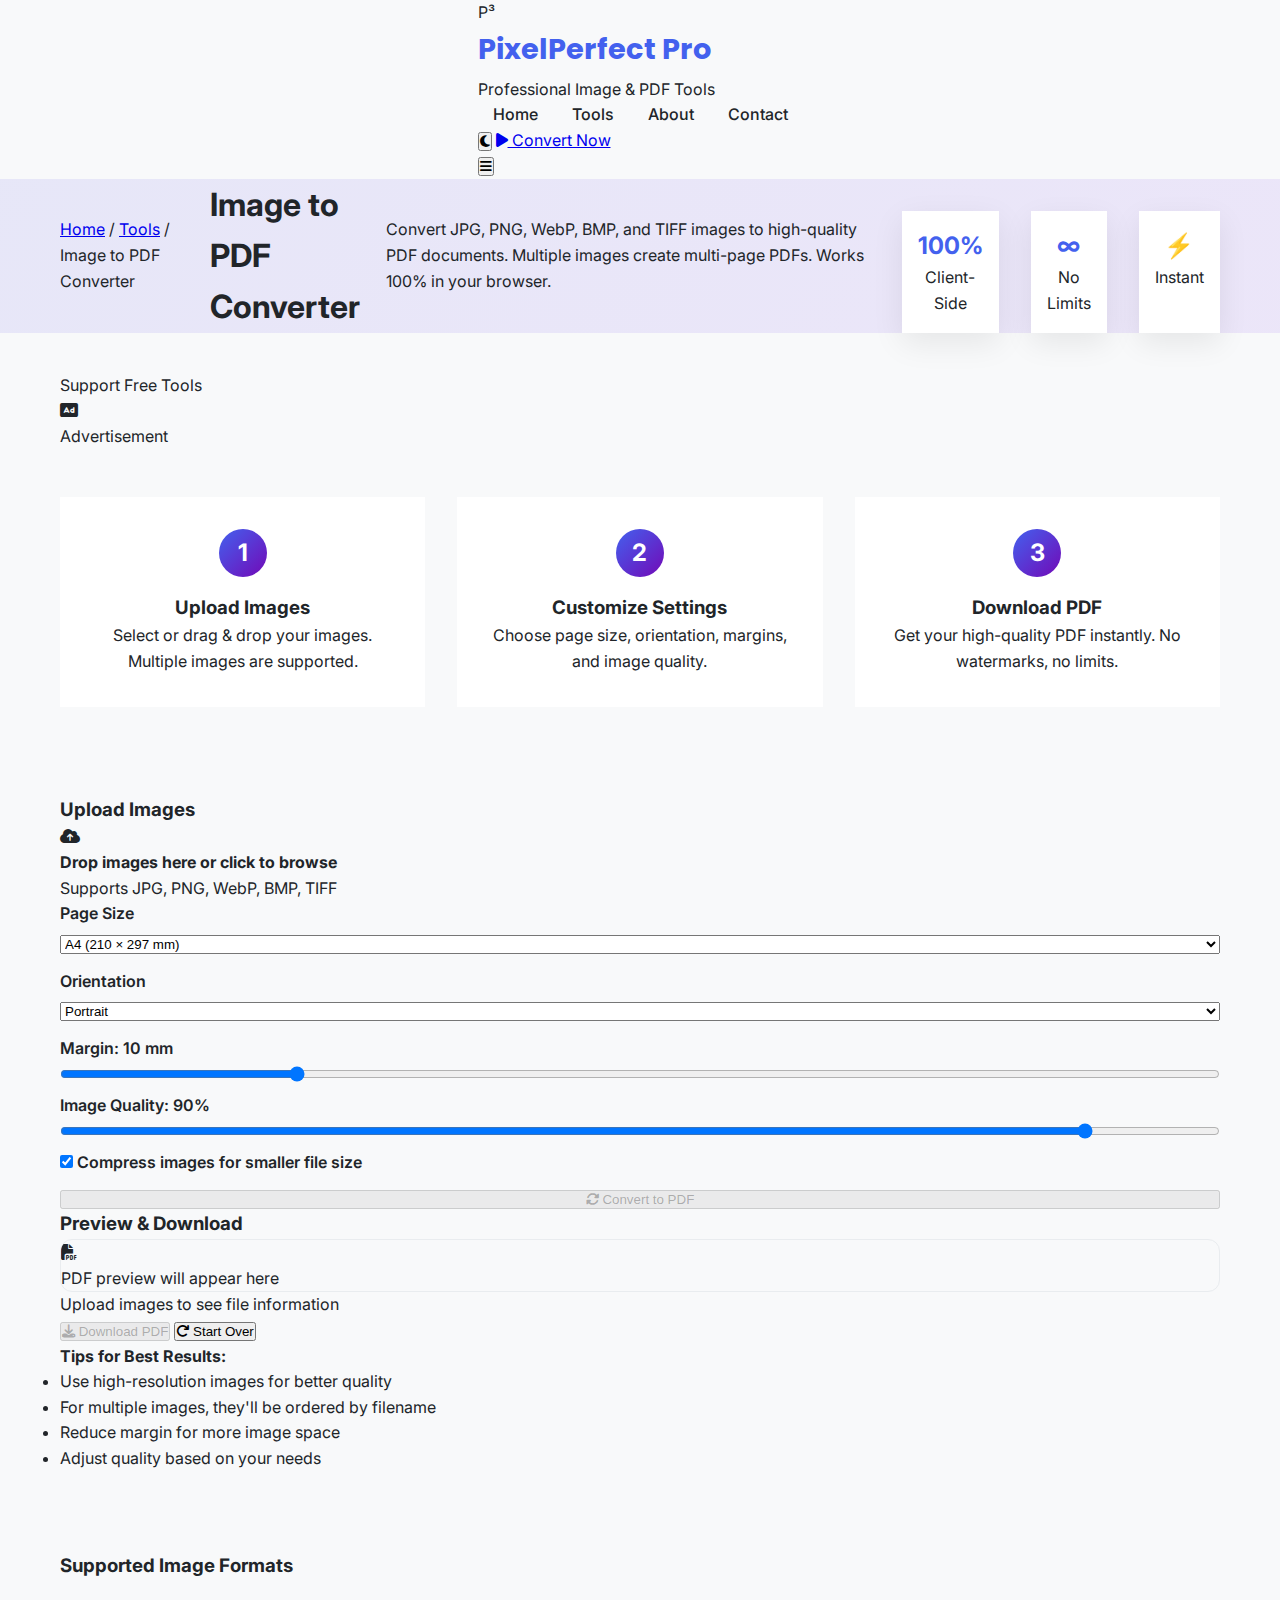
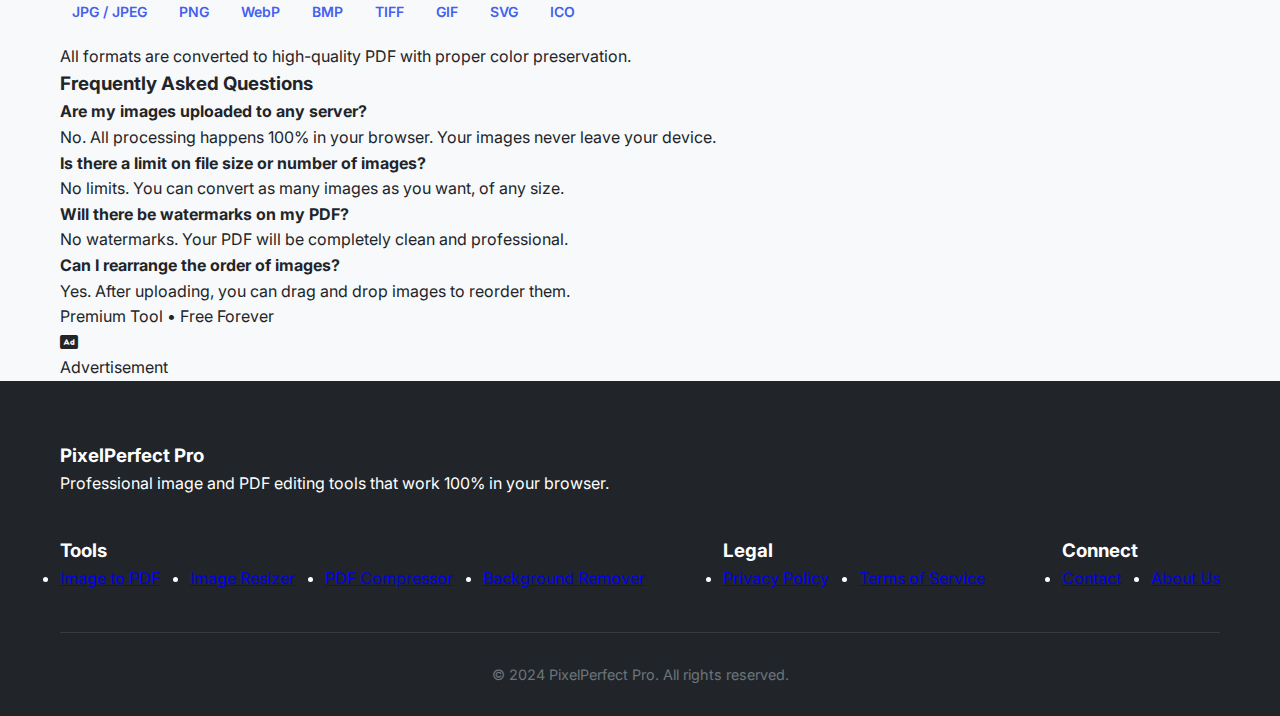
<file: tools.html>
<!DOCTYPE html>
<html lang="en">
<head>
    <meta charset="UTF-8">
    <meta name="viewport" content="width=device-width, initial-scale=1.0">
    <title>Image to PDF Converter | PixelPerfect Pro - Convert Images to PDF Online</title>
    <meta name="description" content="Convert JPG, PNG, WebP images to high-quality PDF documents. Multiple images create multi-page PDF. Works 100% in browser - no uploads, no watermarks.">
    <meta name="keywords" content="image to pdf converter, jpg to pdf, png to pdf, convert image to pdf, multiple images to pdf">
    <link rel="stylesheet" href="https://cdnjs.cloudflare.com/ajax/libs/font-awesome/6.4.0/css/all.min.css">
    <link href="https://fonts.googleapis.com/css2?family=Poppins:wght@400;500;600;700&family=Inter:wght@400;500;600;700&display=swap" rel="stylesheet">
    <link rel="stylesheet" href="../style.css">
    <style>
        .tool-hero {
            background: linear-gradient(135deg, rgba(79, 70, 229, 0.1) 0%, rgba(124, 58, 237, 0.1) 100%);
        }
        
        .tool-stats {
            display: flex;
            gap: 2rem;
            margin-top: 2rem;
            justify-content: center;
        }
        
        .tool-stat {
            text-align: center;
            padding: 1rem;
            background: white;
            border-radius: var(--radius-md);
            box-shadow: var(--shadow);
        }
        
        .dark .tool-stat {
            background: var(--dark-light);
        }
        
        .tool-stat-number {
            font-size: 1.5rem;
            font-weight: 700;
            color: var(--primary);
            display: block;
        }
        
        .dark .tool-stat-number {
            color: var(--primary-light);
        }
        
        .tool-steps {
            display: grid;
            grid-template-columns: repeat(3, 1fr);
            gap: 2rem;
            margin: 3rem 0;
        }
        
        .tool-step {
            text-align: center;
            padding: 2rem;
            background: white;
            border-radius: var(--radius-lg);
            transition: var(--transition);
        }
        
        .dark .tool-step {
            background: var(--dark-light);
        }
        
        .tool-step:hover {
            transform: translateY(-5px);
            box-shadow: var(--shadow-lg);
        }
        
        .step-number {
            width: 3rem;
            height: 3rem;
            background: linear-gradient(135deg, var(--primary), var(--secondary));
            color: white;
            border-radius: 50%;
            display: flex;
            align-items: center;
            justify-content: center;
            margin: 0 auto 1rem;
            font-weight: 700;
        }
        
        .format-badges {
            display: flex;
            flex-wrap: wrap;
            gap: 0.5rem;
            margin: 1rem 0;
        }
        
        .format-badge {
            background: var(--primary-light);
            color: var(--primary);
            padding: 0.25rem 0.75rem;
            border-radius: var(--radius-sm);
            font-size: 0.875rem;
            font-weight: 600;
        }
        
        .dark .format-badge {
            background: rgba(79, 70, 229, 0.2);
            color: var(--primary-light);
        }
    </style>
</head>
<body>
    <!-- Navigation -->
    <nav class="navbar">
        <div class="container nav-container">
            <div class="logo">
                <div class="logo-icon">
                    <span>P³</span>
                </div>
                <div class="logo-text">
                    <a href="../index.html" style="text-decoration: none;">
                        <h1 class="text-gradient">PixelPerfect Pro</h1>
                    </a>
                    <p>Professional Image & PDF Tools</p>
                </div>
            </div>
            
            <div class="nav-links">
                <a href="../index.html" class="nav-link">Home</a>
                <a href="../index.html#tools" class="nav-link">Tools</a>
                <a href="../pages/about.html" class="nav-link">About</a>
                <a href="../pages/contact.html" class="nav-link">Contact</a>
                <div class="nav-buttons">
                    <button class="theme-toggle" id="themeToggle">
                        <i class="fas fa-moon"></i>
                    </button>
                    <a href="#convert" class="btn btn-primary">
                        <i class="fas fa-play"></i> Convert Now
                    </a>
                </div>
            </div>
            
            <button class="mobile-menu-btn hidden" id="mobileMenuBtn">
                <i class="fas fa-bars"></i>
            </button>
        </div>
    </nav>

    <!-- Tool Hero -->
    <section class="tool-hero">
        <div class="container">
            <div class="tool-header">
                <div class="tool-breadcrumb">
                    <a href="../index.html">Home</a> / 
                    <a href="../index.html#tools">Tools</a> / 
                    <span>Image to PDF Converter</span>
                </div>
                <h1>Image to PDF Converter</h1>
                <p class="tool-description">
                    Convert JPG, PNG, WebP, BMP, and TIFF images to high-quality PDF documents. 
                    Multiple images create multi-page PDFs. Works 100% in your browser.
                </p>
                
                <div class="tool-stats">
                    <div class="tool-stat">
                        <span class="tool-stat-number">100%</span>
                        <span>Client-Side</span>
                    </div>
                    <div class="tool-stat">
                        <span class="tool-stat-number">∞</span>
                        <span>No Limits</span>
                    </div>
                    <div class="tool-stat">
                        <span class="tool-stat-number">⚡</span>
                        <span>Instant</span>
                    </div>
                </div>
            </div>
        </div>
    </section>

    <!-- Ad Unit -->
    <div class="container">
        <div class="ad-unit">
            <div class="ad-label">Support Free Tools</div>
            <div class="ad-placeholder">
                <i class="fas fa-ad text-4xl text-gray-300 mb-2"></i>
                <p class="text-sm text-gray-500">Advertisement</p>
            </div>
        </div>
    </div>

    <!-- How It Works -->
    <section class="container">
        <div class="tool-steps">
            <div class="tool-step">
                <div class="step-number">1</div>
                <h3>Upload Images</h3>
                <p>Select or drag & drop your images. Multiple images are supported.</p>
            </div>
            <div class="tool-step">
                <div class="step-number">2</div>
                <h3>Customize Settings</h3>
                <p>Choose page size, orientation, margins, and image quality.</p>
            </div>
            <div class="tool-step">
                <div class="step-number">3</div>
                <h3>Download PDF</h3>
                <p>Get your high-quality PDF instantly. No watermarks, no limits.</p>
            </div>
        </div>
    </section>

    <!-- Tool Interface -->
    <section id="convert" class="tool-interface">
        <div class="container">
            <div class="interface-container">
                <!-- Input Section -->
                <div class="input-section">
                    <h3>Upload Images</h3>
                    <div class="upload-area" id="uploadArea">
                        <div class="upload-icon">
                            <i class="fas fa-cloud-upload-alt"></i>
                        </div>
                        <h4>Drop images here or click to browse</h4>
                        <p class="text-gray-600 dark:text-gray-400">
                            Supports JPG, PNG, WebP, BMP, TIFF
                        </p>
                        <input type="file" id="fileInput" accept="image/*" multiple style="display: none;">
                    </div>
                    
                    <div class="file-list" id="fileList"></div>
                    
                    <div class="controls">
                        <div class="control-group">
                            <label for="pageSize">Page Size</label>
                            <select id="pageSize">
                                <option value="a4">A4 (210 × 297 mm)</option>
                                <option value="letter">Letter (8.5 × 11 in)</option>
                                <option value="legal">Legal (8.5 × 14 in)</option>
                                <option value="a3">A3 (297 × 420 mm)</option>
                                <option value="a5">A5 (148 × 210 mm)</option>
                                <option value="fit">Fit to Image</option>
                            </select>
                        </div>
                        
                        <div class="control-group">
                            <label for="orientation">Orientation</label>
                            <select id="orientation">
                                <option value="portrait">Portrait</option>
                                <option value="landscape">Landscape</option>
                                <option value="auto">Auto (Based on Image)</option>
                            </select>
                        </div>
                        
                        <div class="control-group">
                            <label for="margin">Margin: <span id="marginValue">10 mm</span></label>
                            <input type="range" id="margin" min="0" max="50" value="10" step="1">
                        </div>
                        
                        <div class="control-group">
                            <label for="imageQuality">Image Quality: <span id="qualityValue">90%</span></label>
                            <input type="range" id="imageQuality" min="10" max="100" value="90" step="1">
                        </div>
                        
                        <div class="control-group">
                            <label>
                                <input type="checkbox" id="compressImages" checked>
                                Compress images for smaller file size
                            </label>
                        </div>
                        
                        <button class="btn btn-primary" id="convertBtn" disabled>
                            <i class="fas fa-sync-alt"></i> Convert to PDF
                        </button>
                    </div>
                </div>
                
                <!-- Output Section -->
                <div class="output-section">
                    <h3>Preview & Download</h3>
                    <div class="preview-container" id="previewContainer">
                        <div class="preview-placeholder">
                            <i class="fas fa-file-pdf text-4xl text-gray-300 mb-2"></i>
                            <p>PDF preview will appear here</p>
                        </div>
                    </div>
                    
                    <div class="file-info" id="fileInfo">
                        <p>Upload images to see file information</p>
                    </div>
                    
                    <div class="output-actions">
                        <button class="btn btn-primary" id="downloadBtn" disabled>
                            <i class="fas fa-download"></i> Download PDF
                        </button>
                        <button class="btn btn-secondary" id="resetBtn">
                            <i class="fas fa-redo"></i> Start Over
                        </button>
                    </div>
                    
                    <div class="tool-tips">
                        <h4>Tips for Best Results:</h4>
                        <ul>
                            <li>Use high-resolution images for better quality</li>
                            <li>For multiple images, they'll be ordered by filename</li>
                            <li>Reduce margin for more image space</li>
                            <li>Adjust quality based on your needs</li>
                        </ul>
                    </div>
                </div>
            </div>
        </div>
    </section>

    <!-- Supported Formats -->
    <section class="container">
        <div class="formats-section">
            <h3>Supported Image Formats</h3>
            <div class="format-badges">
                <span class="format-badge">JPG / JPEG</span>
                <span class="format-badge">PNG</span>
                <span class="format-badge">WebP</span>
                <span class="format-badge">BMP</span>
                <span class="format-badge">TIFF</span>
                <span class="format-badge">GIF</span>
                <span class="format-badge">SVG</span>
                <span class="format-badge">ICO</span>
            </div>
            <p class="text-gray-600 dark:text-gray-400">
                All formats are converted to high-quality PDF with proper color preservation.
            </p>
        </div>
    </section>

    <!-- FAQ -->
    <section class="container">
        <div class="faq-section">
            <h3>Frequently Asked Questions</h3>
            <div class="faq-list">
                <div class="faq-item">
                    <h4>Are my images uploaded to any server?</h4>
                    <p>No. All processing happens 100% in your browser. Your images never leave your device.</p>
                </div>
                <div class="faq-item">
                    <h4>Is there a limit on file size or number of images?</h4>
                    <p>No limits. You can convert as many images as you want, of any size.</p>
                </div>
                <div class="faq-item">
                    <h4>Will there be watermarks on my PDF?</h4>
                    <p>No watermarks. Your PDF will be completely clean and professional.</p>
                </div>
                <div class="faq-item">
                    <h4>Can I rearrange the order of images?</h4>
                    <p>Yes. After uploading, you can drag and drop images to reorder them.</p>
                </div>
            </div>
        </div>
    </section>

    <!-- Ad Unit -->
    <div class="container">
        <div class="ad-unit">
            <div class="ad-label">Premium Tool • Free Forever</div>
            <div class="ad-placeholder">
                <i class="fas fa-ad text-4xl text-gray-300 mb-2"></i>
                <p class="text-sm text-gray-500">Advertisement</p>
            </div>
        </div>
    </div>

    <!-- Footer -->
    <footer class="footer">
        <div class="container">
            <div class="footer-content">
                <div class="footer-column">
                    <h3>PixelPerfect Pro</h3>
                    <p>Professional image and PDF editing tools that work 100% in your browser.</p>
                </div>
                <div class="footer-column">
                    <h3>Tools</h3>
                    <ul class="footer-links">
                        <li><a href="image-to-pdf.html">Image to PDF</a></li>
                        <li><a href="image-resizer.html">Image Resizer</a></li>
                        <li><a href="pdf-compressor.html">PDF Compressor</a></li>
                        <li><a href="bg-remover.html">Background Remover</a></li>
                    </ul>
                </div>
                <div class="footer-column">
                    <h3>Legal</h3>
                    <ul class="footer-links">
                        <li><a href="../pages/privacy-policy.html">Privacy Policy</a></li>
                        <li><a href="../pages/terms.html">Terms of Service</a></li>
                    </ul>
                </div>
                <div class="footer-column">
                    <h3>Connect</h3>
                    <ul class="footer-links">
                        <li><a href="../pages/contact.html">Contact</a></li>
                        <li><a href="../pages/about.html">About Us</a></li>
                    </ul>
                </div>
            </div>
            <div class="footer-bottom">
                <p>&copy; 2024 PixelPerfect Pro. All rights reserved.</p>
            </div>
        </div>
    </footer>

    <!-- Scripts -->
    <script src="../script.js"></script>
    <script>
        // Image to PDF specific functionality
        class ImageToPDFConverter {
            constructor() {
                this.files = [];
                this.pdfBlob = null;
                this.init();
            }
            
            init() {
                this.setupFileUpload();
                this.setupControls();
                this.setupEvents();
            }
            
            setupFileUpload() {
                const uploadArea = document.getElementById('uploadArea');
                const fileInput = document.getElementById('fileInput');
                
                uploadArea.addEventListener('click', () => fileInput.click());
                uploadArea.addEventListener('dragover', (e) => {
                    e.preventDefault();
                    uploadArea.style.backgroundColor = 'rgba(79, 70, 229, 0.1)';
                });
                uploadArea.addEventListener('dragleave', () => {
                    uploadArea.style.backgroundColor = '';
                });
                uploadArea.addEventListener('drop', (e) => {
                    e.preventDefault();
                    uploadArea.style.backgroundColor = '';
                    const files = Array.from(e.dataTransfer.files);
                    this.handleFiles(files);
                });
                
                fileInput.addEventListener('change', (e) => {
                    const files = Array.from(e.target.files);
                    this.handleFiles(files);
                });
            }
            
            handleFiles(files) {
                this.files = files.filter(file => file.type.startsWith('image/'));
                
                if (this.files.length === 0) {
                    this.showToast('Please select valid image files', 'error');
                    return;
                }
                
                this.updateFileList();
                this.updateFileInfo();
                document.getElementById('convertBtn').disabled = false;
                this.showToast(`Loaded ${this.files.length} image(s)`, 'success');
            }
            
            updateFileList() {
                const fileList = document.getElementById('fileList');
                fileList.innerHTML = this.files.map((file, index) => `
                    <div class="file-item" data-index="${index}">
                        <div class="file-info">
                            <i class="fas fa-image"></i>
                            <span>${file.name} (${this.formatBytes(file.size)})</span>
                        </div>
                        <button class="file-remove" data-index="${index}">
                            <i class="fas fa-times"></i>
                        </button>
                    </div>
                `).join('');
                
                // Add remove event listeners
                document.querySelectorAll('.file-remove').forEach(btn => {
                    btn.addEventListener('click', (e) => {
                        const index = parseInt(e.target.closest('.file-remove').dataset.index);
                        this.files.splice(index, 1);
                        this.updateFileList();
                        this.updateFileInfo();
                    });
                });
            }
            
            updateFileInfo() {
                const fileInfo = document.getElementById('fileInfo');
                if (this.files.length === 0) {
                    fileInfo.innerHTML = '<p>Upload images to see file information</p>';
                    return;
                }
                
                const totalSize = this.files.reduce((sum, file) => sum + file.size, 0);
                const sizeMB = (totalSize / (1024 * 1024)).toFixed(2);
                
                fileInfo.innerHTML = `
                    <div class="file-stats">
                        <div class="stat-row">
                            <span>Files:</span>
                            <strong>${this.files.length}</strong>
                        </div>
                        <div class="stat-row">
                            <span>Total Size:</span>
                            <strong>${sizeMB} MB</strong>
                        </div>
                        <div class="stat-row">
                            <span>Estimated PDF Size:</span>
                            <strong>${(sizeMB * 0.7).toFixed(2)} MB</strong>
                        </div>
                    </div>
                `;
            }
            
            async convertToPDF() {
                if (this.files.length === 0) {
                    this.showToast('Please upload images first', 'error');
                    return;
                }
                
                const { jsPDF } = window.jspdf;
                const pdf = new jsPDF();
                const pageSize = document.getElementById('pageSize').value;
                const orientation = document.getElementById('orientation').value;
                const margin = parseInt(document.getElementById('margin').value);
                const quality = parseInt(document.getElementById('imageQuality').value) / 100;
                
                this.showLoading(true);
                
                try {
                    for (let i = 0; i < this.files.length; i++) {
                        if (i > 0) pdf.addPage();
                        
                        const file = this.files[i];
                        const img = await this.loadImage(file);
                        
                        let pageWidth, pageHeight;
                        
                        switch(pageSize) {
                            case 'a4': pageWidth = 210; pageHeight = 297; break;
                            case 'letter': pageWidth = 215.9; pageHeight = 279.4; break;
                            case 'legal': pageWidth = 215.9; pageHeight = 355.6; break;
                            case 'a3': pageWidth = 297; pageHeight = 420; break;
                            case 'a5': pageWidth = 148; pageHeight = 210; break;
                            case 'fit': 
                                pageWidth = img.width * 0.264583; // Convert pixels to mm
                                pageHeight = img.height * 0.264583;
                                break;
                            default: pageWidth = 210; pageHeight = 297;
                        }
                        
                        if (orientation === 'landscape' && pageSize !== 'fit') {
                            [pageWidth, pageHeight] = [pageHeight, pageWidth];
                        } else if (orientation === 'auto' && img.width > img.height) {
                            [pageWidth, pageHeight] = [pageHeight, pageWidth];
                        }
                        
                        const usableWidth = pageWidth - (margin * 2);
                        const usableHeight = pageHeight - (margin * 2);
                        
                        let imgWidth = usableWidth;
                        let imgHeight = (img.height * usableWidth) / img.width;
                        
                        if (imgHeight > usableHeight) {
                            imgHeight = usableHeight;
                            imgWidth = (img.width * usableHeight) / img.height;
                        }
                        
                        const x = margin + (usableWidth - imgWidth) / 2;
                        const y = margin + (usableHeight - imgHeight) / 2;
                        
                        pdf.addImage(img, 'JPEG', x, y, imgWidth, imgHeight, undefined, 'FAST');
                    }
                    
                    const pdfBlob = pdf.output('blob');
                    this.pdfBlob = pdfBlob;
                    
                    this.showPreview(pdfBlob);
                    document.getElementById('downloadBtn').disabled = false;
                    this.showToast('PDF created successfully!', 'success');
                    
                } catch (error) {
                    console.error('Error creating PDF:', error);
                    this.showToast('Failed to create PDF', 'error');
                } finally {
                    this.showLoading(false);
                }
            }
            
            loadImage(file) {
                return new Promise((resolve, reject) => {
                    const img = new Image();
                    const reader = new FileReader();
                    
                    reader.onload = (e) => {
                        img.src = e.target.result;
                        img.onload = () => resolve(img);
                        img.onerror = reject;
                    };
                    
                    reader.onerror = reject;
                    reader.readAsDataURL(file);
                });
            }
            
            showPreview(pdfBlob) {
                const preview = document.getElementById('previewContainer');
                const url = URL.createObjectURL(pdfBlob);
                
                preview.innerHTML = `
                    <iframe src="${url}" style="width: 100%; height: 100%; border: none;"></iframe>
                `;
            }
            
            downloadPDF() {
                if (!this.pdfBlob) return;
                
                const url = URL.createObjectURL(this.pdfBlob);
                const a = document.createElement('a');
                a.href = url;
                a.download = `converted-${Date.now()}.pdf`;
                document.body.appendChild(a);
                a.click();
                document.body.removeChild(a);
                URL.revokeObjectURL(url);
            }
            
            setupControls() {
                // Margin slider
                const marginSlider = document.getElementById('margin');
                const marginValue = document.getElementById('marginValue');
                marginSlider.addEventListener('input', () => {
                    marginValue.textContent = `${marginSlider.value} mm`;
                });
                
                // Quality slider
                const qualitySlider = document.getElementById('imageQuality');
                const qualityValue = document.getElementById('qualityValue');
                qualitySlider.addEventListener('input', () => {
                    qualityValue.textContent = `${qualitySlider.value}%`;
                });
                
                // Convert button
                document.getElementById('convertBtn').addEventListener('click', () => {
                    this.convertToPDF();
                });
                
                // Download button
                document.getElementById('downloadBtn').addEventListener('click', () => {
                    this.downloadPDF();
                });
                
                // Reset button
                document.getElementById('resetBtn').addEventListener('click', () => {
                    this.files = [];
                    this.pdfBlob = null;
                    document.getElementById('fileList').innerHTML = '';
                    document.getElementById('fileInfo').innerHTML = '<p>Upload images to see file information</p>';
                    document.getElementById('previewContainer').innerHTML = `
                        <div class="preview-placeholder">
                            <i class="fas fa-file-pdf text-4xl text-gray-300 mb-2"></i>
                            <p>PDF preview will appear here</p>
                        </div>
                    `;
                    document.getElementById('convertBtn').disabled = true;
                    document.getElementById('downloadBtn').disabled = true;
                });
            }
            
            setupEvents() {
                // Theme toggle
                document.getElementById('themeToggle').addEventListener('click', () => {
                    document.body.classList.toggle('dark');
                    const icon = document.querySelector('#themeToggle i');
                    if (document.body.classList.contains('dark')) {
                        icon.className = 'fas fa-sun';
                    } else {
                        icon.className = 'fas fa-moon';
                    }
                });
            }
            
            showLoading(show) {
                const convertBtn = document.getElementById('convertBtn');
                if (show) {
                    convertBtn.innerHTML = '<i class="fas fa-spinner fa-spin"></i> Converting...';
                    convertBtn.disabled = true;
                } else {
                    convertBtn.innerHTML = '<i class="fas fa-sync-alt"></i> Convert to PDF';
                    convertBtn.disabled = false;
                }
            }
            
            showToast(message, type = 'info') {
                const toast = document.createElement('div');
                toast.className = `toast toast-${type}`;
                toast.innerHTML = `
                    <i class="fas fa-${type === 'success' ? 'check-circle' : 'info-circle'}"></i>
                    <span>${message}</span>
                `;
                
                document.body.appendChild(toast);
                
                setTimeout(() => {
                    toast.classList.add('show');
                }, 100);
                
                setTimeout(() => {
                    toast.classList.remove('show');
                    setTimeout(() => {
                        if (toast.parentNode) {
                            toast.parentNode.removeChild(toast);
                        }
                    }, 300);
                }, 3000);
            }
            
            formatBytes(bytes, decimals = 2) {
                if (bytes === 0) return '0 Bytes';
                const k = 1024;
                const dm = decimals < 0 ? 0 : decimals;
                const sizes = ['Bytes', 'KB', 'MB', 'GB'];
                const i = Math.floor(Math.log(bytes) / Math.log(k));
                return parseFloat((bytes / Math.pow(k, i)).toFixed(dm)) + ' ' + sizes[i];
            }
        }
        
        // Initialize converter
        window.addEventListener('DOMContentLoaded', () => {
            window.converter = new ImageToPDFConverter();
        });
    </script>
</body>
</html>
</file>
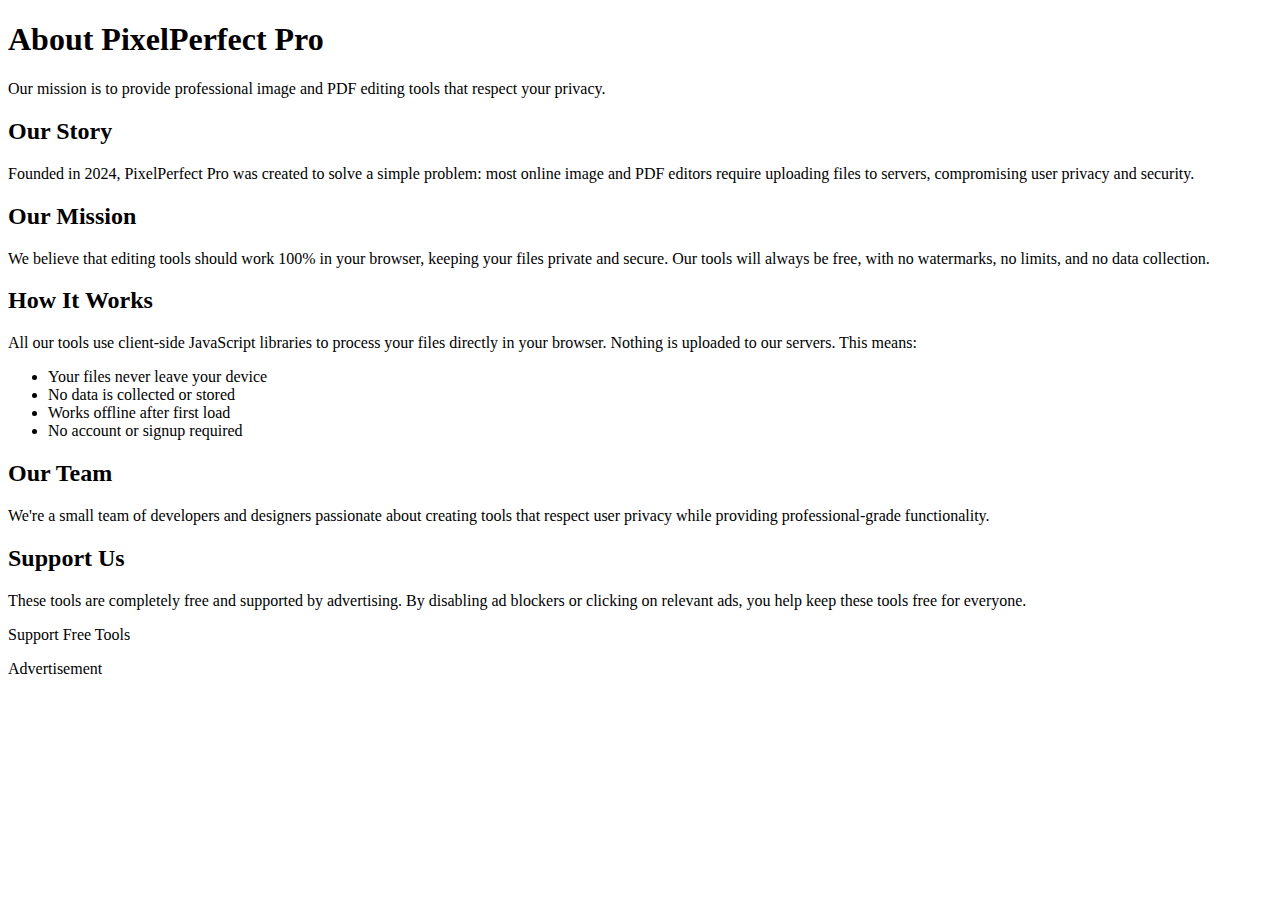
<file: pages/about.html>
<!DOCTYPE html>
<html lang="en">
<head>
    <meta charset="UTF-8">
    <meta name="viewport" content="width=device-width, initial-scale=1.0">
    <title>About Us | PixelPerfect Pro - Our Mission & Vision</title>
    <meta name="description" content="Learn about PixelPerfect Pro - our mission to provide free, private, client-side image and PDF editing tools that work 100% in your browser.">
    <!-- Same head as index.html -->
</head>
<body>
    <!-- Navigation (same as index.html) -->
    
    <section class="about-hero">
        <div class="container">
            <h1>About PixelPerfect Pro</h1>
            <p>Our mission is to provide professional image and PDF editing tools that respect your privacy.</p>
        </div>
    </section>
    
    <section class="about-content">
        <div class="container">
            <h2>Our Story</h2>
            <p>Founded in 2024, PixelPerfect Pro was created to solve a simple problem: most online image and PDF editors require uploading files to servers, compromising user privacy and security.</p>
            
            <h2>Our Mission</h2>
            <p>We believe that editing tools should work 100% in your browser, keeping your files private and secure. Our tools will always be free, with no watermarks, no limits, and no data collection.</p>
            
            <h2>How It Works</h2>
            <p>All our tools use client-side JavaScript libraries to process your files directly in your browser. Nothing is uploaded to our servers. This means:</p>
            <ul>
                <li>Your files never leave your device</li>
                <li>No data is collected or stored</li>
                <li>Works offline after first load</li>
                <li>No account or signup required</li>
            </ul>
            
            <h2>Our Team</h2>
            <p>We're a small team of developers and designers passionate about creating tools that respect user privacy while providing professional-grade functionality.</p>
            
            <h2>Support Us</h2>
            <p>These tools are completely free and supported by advertising. By disabling ad blockers or clicking on relevant ads, you help keep these tools free for everyone.</p>
            
            <!-- Ad Unit -->
            <div class="ad-unit">
                <div class="ad-label">Support Free Tools</div>
                <div class="ad-placeholder">
                    <i class="fas fa-ad text-4xl text-gray-300 mb-2"></i>
                    <p class="text-sm text-gray-500">Advertisement</p>
                </div>
            </div>
        </div>
    </section>
    
    <!-- Footer (same as index.html) -->
</body>
</html>
</file>
<file: style.css>
:root {
    --primary: #4361ee;
    --primary-dark: #3a56d4;
    --secondary: #7209b7;
    --accent: #f72585;
    --light: #f8f9fa;
    --dark: #212529;
    --gray: #6c757d;
    --gray-light: #e9ecef;
    --success: #4cc9f0;
    --border-radius: 12px;
    --shadow: 0 10px 30px rgba(0, 0, 0, 0.08);
    --shadow-hover: 0 15px 40px rgba(0, 0, 0, 0.12);
    --transition: all 0.3s ease;
}

.dark-mode {
    --light: #121212;
    --dark: #f8f9fa;
    --gray: #adb5bd;
    --gray-light: #2d2d2d;
    --shadow: 0 10px 30px rgba(0, 0, 0, 0.3);
    --shadow-hover: 0 15px 40px rgba(0, 0, 0, 0.4);
}

* {
    margin: 0;
    padding: 0;
    box-sizing: border-box;
}

body {
    font-family: 'Inter', sans-serif;
    background-color: var(--light);
    color: var(--dark);
    line-height: 1.6;
    transition: var(--transition);
}

.container {
    max-width: 1200px;
    margin: 0 auto;
    padding: 0 20px;
}

/* Header */
header {
    background-color: var(--light);
    box-shadow: var(--shadow);
    position: sticky;
    top: 0;
    z-index: 1000;
    padding: 15px 0;
}

header .container {
    display: flex;
    justify-content: space-between;
    align-items: center;
}

.logo h1 {
    font-family: 'Poppins', sans-serif;
    font-size: 1.8rem;
    font-weight: 700;
    color: var(--primary);
    margin-bottom: 5px;
}

.tagline {
    font-size: 0.85rem;
    color: var(--gray);
    font-weight: 500;
}

nav {
    display: flex;
    align-items: center;
    gap: 25px;
}

.nav-link {
    text-decoration: none;
    color: var(--dark);
    font-weight: 500;
    padding: 8px 15px;
    border-radius: 8px;
    transition: var(--transition);
}

.nav-link:hover, .nav-link.active {
    background-color: var(--primary);
    color: white;
}

#dark-mode-toggle {
    background: none;
    border: none;
    font-size: 1.2rem;
    color: var(--dark);
    cursor: pointer;
    padding: 8px;
    border-radius: 50%;
    transition: var(--transition);
}

#dark-mode-toggle:hover {
    background-color: var(--gray-light);
}

/* Hero */
.hero {
    padding: 80px 0 60px;
    text-align: center;
    background: linear-gradient(135deg, #f5f7ff 0%, #f0f4ff 100%);
}

.dark-mode .hero {
    background: linear-gradient(135deg, #1a1a2e 0%, #16213e 100%);
}

.hero h2 {
    font-size: 3rem;
    font-weight: 700;
    margin-bottom: 20px;
    font-family: 'Poppins', sans-serif;
}

.highlight {
    color: var(--primary);
    position: relative;
    display: inline-block;
}

.highlight::after {
    content: '';
    position: absolute;
    bottom: 5px;
    left: 0;
    width: 100%;
    height: 8px;
    background-color: rgba(67, 97, 238, 0.2);
    z-index: -1;
}

.subtitle {
    font-size: 1.2rem;
    color: var(--gray);
    max-width: 700px;
    margin: 0 auto 40px;
}

.stats {
    display: flex;
    justify-content: center;
    gap: 40px;
    flex-wrap: wrap;
    margin-top: 40px;
}

.stat {
    text-align: center;
}

.stat-number {
    display: block;
    font-size: 2.5rem;
    font-weight: 700;
    color: var(--primary);
    margin-bottom: 5px;
}

.stat-label {
    font-size: 0.9rem;
    color: var(--gray);
    font-weight: 500;
}

/* Tools Section */
.tools-section {
    padding: 80px 0;
}

.section-title {
    font-size: 2.5rem;
    text-align: center;
    margin-bottom: 15px;
    font-family: 'Poppins', sans-serif;
}

.section-subtitle {
    text-align: center;
    color: var(--gray);
    max-width: 600px;
    margin: 0 auto 50px;
    font-size: 1.1rem;
}

.tools-grid {
    display: grid;
    grid-template-columns: repeat(auto-fill, minmax(280px, 1fr));
    gap: 30px;
}

.tool-card {
    background-color: var(--light);
    border-radius: var(--border-radius);
    padding: 30px;
    box-shadow: var(--shadow);
    transition: var(--transition);
    border: 1px solid var(--gray-light);
    text-align: center;
    cursor: pointer;
}

.tool-card:hover {
    transform: translateY(-10px);
    box-shadow: var(--shadow-hover);
    border-color: var(--primary);
}

.tool-icon {
    font-size: 2.5rem;
    color: var(--primary);
    margin-bottom: 20px;
    width: 70px;
    height: 70px;
    background-color: rgba(67, 97, 238, 0.1);
    border-radius: 50%;
    display: flex;
    align-items: center;
    justify-content: center;
    margin: 0 auto 20px;
}

.tool-card h3 {
    font-size: 1.4rem;
    margin-bottom: 15px;
    font-family: 'Poppins', sans-serif;
}

.tool-card p {
    color: var(--gray);
    margin-bottom: 25px;
    font-size: 0.95rem;
}

.tool-btn {
    background-color: var(--primary);
    color: white;
    border: none;
    padding: 12px 25px;
    border-radius: 8px;
    font-weight: 600;
    cursor: pointer;
    transition: var(--transition);
    font-family: 'Inter', sans-serif;
    width: 100%;
}

.tool-btn:hover {
    background-color: var(--primary-dark);
}

/* Tool Interface */
.tool-interface {
    padding: 40px 0 80px;
}

.tool-header {
    display: flex;
    align-items: center;
    margin-bottom: 40px;
    gap: 20px;
}

.back-btn {
    background-color: var(--gray-light);
    border: none;
    padding: 10px 20px;
    border-radius: 8px;
    cursor: pointer;
    display: flex;
    align-items: center;
    gap: 8px;
    font-weight: 500;
    transition: var(--transition);
}

.back-btn:hover {
    background-color: var(--gray);
    color: white;
}

#current-tool-title {
    font-size: 2.2rem;
    font-family: 'Poppins', sans-serif;
}

.tool-container {
    background-color: var(--light);
    border-radius: var(--border-radius);
    box-shadow: var(--shadow);
    padding: 40px;
    min-height: 500px;
    border: 1px solid var(--gray-light);
}

.tool-content {
    display: grid;
    grid-template-columns: 1fr 1fr;
    gap: 40px;
}

.tool-input, .tool-output {
    display: flex;
    flex-direction: column;
    gap: 20px;
}

.drop-area {
    border: 2px dashed var(--primary);
    border-radius: var(--border-radius);
    padding: 60px 20px;
    text-align: center;
    cursor: pointer;
    transition: var(--transition);
    background-color: rgba(67, 97, 238, 0.05);
}

.drop-area:hover {
    background-color: rgba(67, 97, 238, 0.1);
}

.drop-area i {
    font-size: 3rem;
    color: var(--primary);
    margin-bottom: 20px;
}

.controls {
    display: flex;
    flex-direction: column;
    gap: 15px;
}

.control-group {
    display: flex;
    flex-direction: column;
    gap: 8px;
}

.control-group label {
    font-weight: 600;
    color: var(--dark);
}

.control-group input[type="range"] {
    width: 100%;
    height: 8px;
    border-radius: 4px;
    background-color: var(--gray-light);
    outline: none;
}

.preview-container {
    border: 1px solid var(--gray-light);
    border-radius: var(--border-radius);
    overflow: hidden;
    max-height: 400px;
}

.preview-container img {
    width: 100%;
    height: auto;
    display: block;
}

.output-info {
    background-color: var(--gray-light);
    padding: 15px;
    border-radius: var(--border-radius);
    font-size: 0.9rem;
}

.action-btn {
    background-color: var(--primary);
    color: white;
    border: none;
    padding: 15px 30px;
    border-radius: 8px;
    font-weight: 600;
    cursor: pointer;
    transition: var(--transition);
    font-size: 1rem;
    display: flex;
    align-items: center;
    justify-content: center;
    gap: 10px;
}

.action-btn:hover {
    background-color: var(--primary-dark);
}

.action-btn:disabled {
    background-color: var(--gray);
    cursor: not-allowed;
}

.loading {
    display: flex;
    flex-direction: column;
    align-items: center;
    justify-content: center;
    height: 300px;
}

.spinner {
    width: 50px;
    height: 50px;
    border: 5px solid var(--gray-light);
    border-top-color: var(--primary);
    border-radius: 50%;
    animation: spin 1s linear infinite;
    margin-bottom: 20px;
}

@keyframes spin {
    to { transform: rotate(360deg); }
}

/* Features */
.features {
    padding: 80px 0;
    background-color: var(--gray-light);
}

.features-grid {
    display: grid;
    grid-template-columns: repeat(auto-fit, minmax(250px, 1fr));
    gap: 40px;
    margin-top: 50px;
}

.feature {
    text-align: center;
    padding: 30px;
    background-color: var(--light);
    border-radius: var(--border-radius);
    box-shadow: var(--shadow);
}

.feature-icon {
    font-size: 2.5rem;
    margin-bottom: 20px;
}

.feature h3 {
    font-size: 1.4rem;
    margin-bottom: 15px;
    font-family: 'Poppins', sans-serif;
}

/* How It Works */
.how-it-works {
    padding: 80px 0;
}

.steps {
    display: grid;
    grid-template-columns: repeat(auto-fit, minmax(200px, 1fr));
    gap: 30px;
    margin-top: 50px;
}

.step {
    text-align: center;
    position: relative;
}

.step-number {
    width: 50px;
    height: 50px;
    background-color: var(--primary);
    color: white;
    border-radius: 50%;
    display: flex;
    align-items: center;
    justify-content: center;
    font-size: 1.5rem;
    font-weight: 700;
    margin: 0 auto 20px;
}

.step h3 {
    margin-bottom: 10px;
    font-family: 'Poppins', sans-serif;
}

/* Footer */
footer {
    background-color: var(--dark);
    color: white;
    padding: 60px 0 30px;
}

.footer-content {
    display: flex;
    justify-content: space-between;
    align-items: flex-start;
    flex-wrap: wrap;
    gap: 40px;
    margin-bottom: 40px;
}

.footer-links {
    display: flex;
    gap: 30px;
    flex-wrap: wrap;
}

.footer-link {
    color: var(--gray);
    text-decoration: none;
    transition: var(--transition);
}

.footer-link:hover {
    color: white;
}

.footer-bottom {
    border-top: 1px solid rgba(255, 255, 255, 0.1);
    padding-top: 30px;
    text-align: center;
    color: var(--gray);
    font-size: 0.9rem;
}

.disclaimer {
    font-size: 0.8rem;
    margin-top: 15px;
    opacity: 0.7;
}

/* Modal */
.modal {
    display: none;
    position: fixed;
    top: 0;
    left: 0;
    width: 100%;
    height: 100%;
    background-color: rgba(0, 0, 0, 0.7);
    z-index: 2000;
    align-items: center;
    justify-content: center;
}

.modal-content {
    background-color: var(--light);
    border-radius: var(--border-radius);
    width: 90%;
    max-width: 600px;
    max-height: 80vh;
    overflow-y: auto;
}

.modal-header {
    display: flex;
    justify-content: space-between;
    align-items: center;
    padding: 20px 30px;
    border-bottom: 1px solid var(--gray-light);
}

.close-modal {
    background: none;
    border: none;
    font-size: 1.8rem;
    cursor: pointer;
    color: var(--gray);
}

.modal-body {
    padding: 30px;
}

/* Responsive */
@media (max-width: 768px) {
    .hero h2 {
        font-size: 2.2rem;
    }
    
    .tools-grid {
        grid-template-columns: 1fr;
    }
    
    .tool-content {
        grid-template-columns: 1fr;
    }
    
    .tool-header {
        flex-direction: column;
        align-items: flex-start;
    }
    
    .footer-content {
        flex-direction: column;
    }
}
</file>
